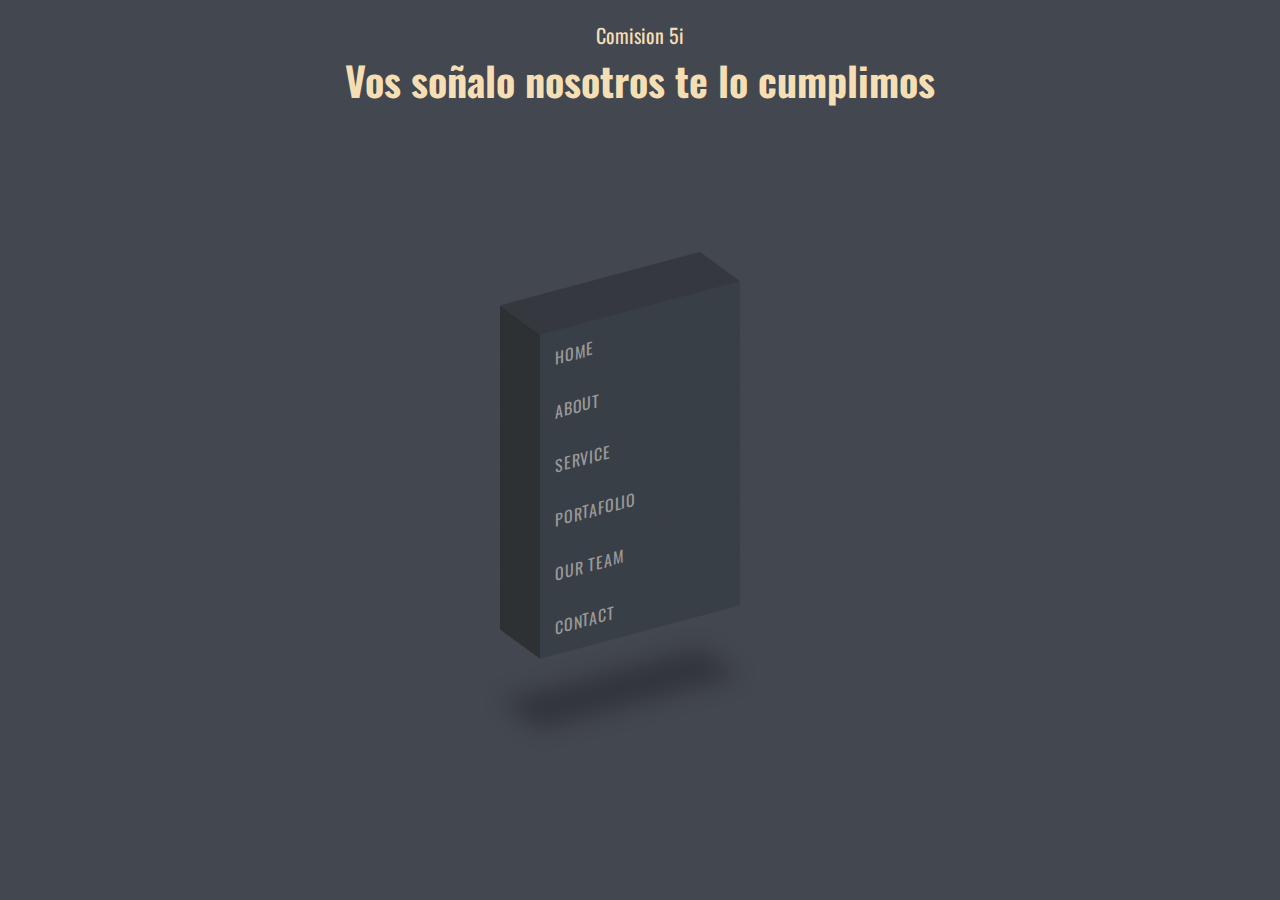
<file: blogResponsi/index.html>
<!DOCTYPE html>
<html lang="en">
<head>
  <meta charset="UTF-8">
  <meta http-equiv="X-UA-Compatible" content="IE=Edge">
  <meta name="viewport" content="width=device-width, initial-scale=1">

  <title>HTML</title>
  
  <!-- HTML -->
  

  <!-- Custom Styles -->
  <link rel="stylesheet" href="style.css">
</head>
<body>
  <div class="header">
  <header>
    Comision 5i
  </header>
    <h1>Vos soñalo nosotros te lo cumplimos
    </h1>
  </div>
  <main>
  <ul>
    <li style="--i:6;"><a href="/homenaje.html">Home</a></li>
    <li style="--i:5;"><a href="#">About</a></li>
    <li style="--i:4;"><a href="#">Service</a></li>
    <li style="--i:3;"><a href="#">Portafolio</a></li>
    <li style="--i:2;"><a href="#">Our Team</a></li>
    <li style="--i:1;"><a href="#">Contact</a></li>
    </ul>
  </main>
</body>
</html>
</file>
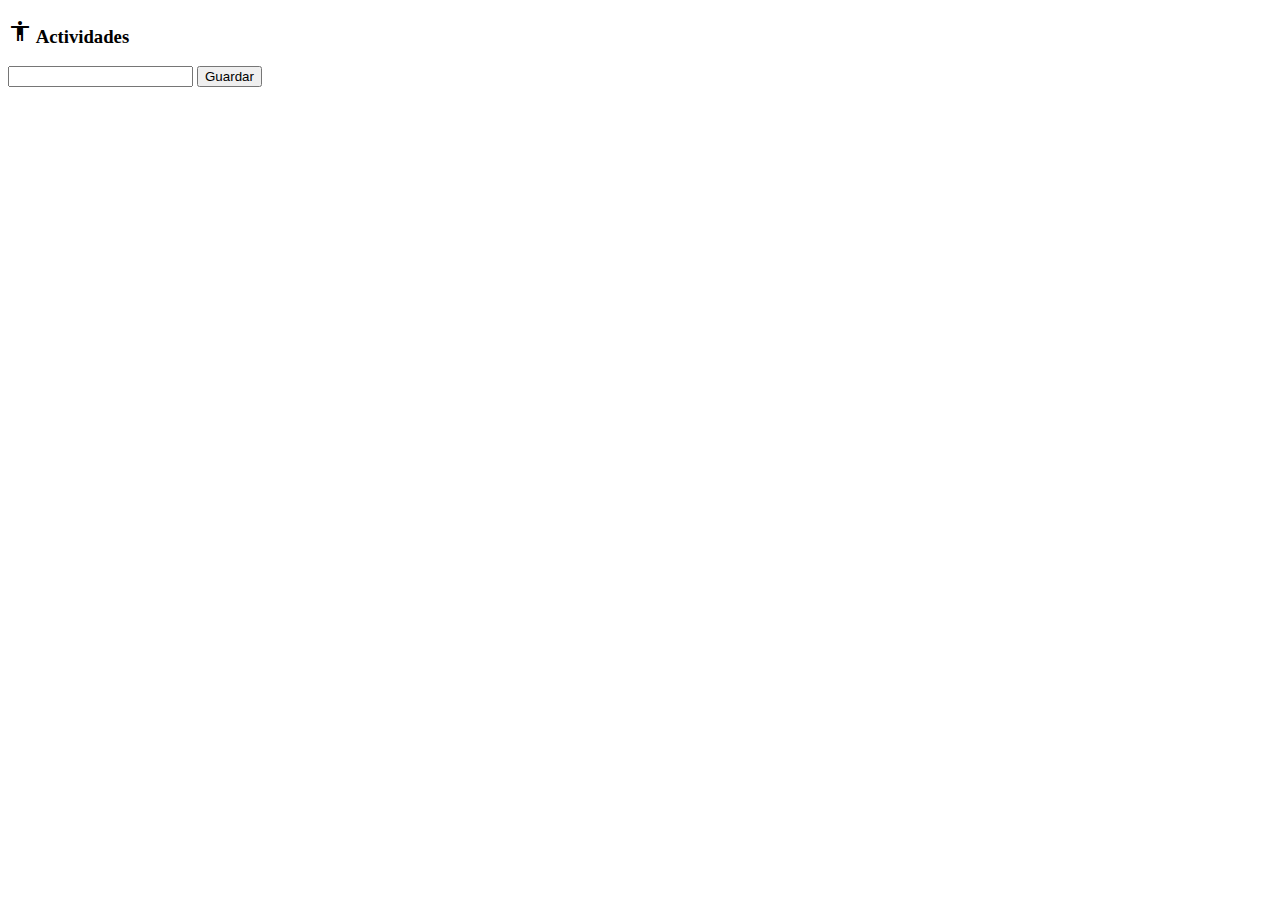
<file: ClubDeActividades/index.html>
<!doctype html>
<html lang="en">

<head>
  <!-- Required meta tags -->
  <meta charset="utf-8">
  <meta name="viewport" content="width=device-width, initial-scale=1, shrink-to-fit=no">

  <link href="https://fonts.googleapis.com/icon?family=Material+Icons" rel="stylesheet">

  <!-- Bootstrap CSS -->
  <link rel="stylesheet" href="https://stackpath.bootstrapcdn.com/bootstrap/4.1.3/css/bootstrap.min.css" integrity="sha384-MCw98/SFnGE8fJT3GXwEOngsV7Zt27NXFoaoApmYm81iuXoPkFOJwJ8ERdknLPMO"
    crossorigin="anonymous">

  <title>Crud Actividades</title>
</head>

<body>
  <div class="container mt-5">

    <h3>
      <i class="material-icons">
        accessibility
      </i>
      Actividades
    </h3>

    <form id="formulario">
      <input type="text" id="actividad" class="form-control my-3">
      <button type="submit" class="btn btn-primary">Guardar</button>
    </form>

    <div id="listaActividades" class="mt-4">


      


    </div>



  </div>

  <!-- Optional JavaScript -->
  <!-- jQuery first, then Popper.js, then Bootstrap JS -->
  <script src="https://code.jquery.com/jquery-3.3.1.slim.min.js" integrity="sha384-q8i/X+965DzO0rT7abK41JStQIAqVgRVzpbzo5smXKp4YfRvH+8abtTE1Pi6jizo"
    crossorigin="anonymous"></script>
  <script src="https://cdnjs.cloudflare.com/ajax/libs/popper.js/1.14.3/umd/popper.min.js" integrity="sha384-ZMP7rVo3mIykV+2+9J3UJ46jBk0WLaUAdn689aCwoqbBJiSnjAK/l8WvCWPIPm49"
    crossorigin="anonymous"></script>
  <script src="https://stackpath.bootstrapcdn.com/bootstrap/4.1.3/js/bootstrap.min.js" integrity="sha384-ChfqqxuZUCnJSK3+MXmPNIyE6ZbWh2IMqE241rYiqJxyMiZ6OW/JmZQ5stwEULTy"
    crossorigin="anonymous"></script>

  <script src="logica.js"></script>
</body>

</html>
</file>
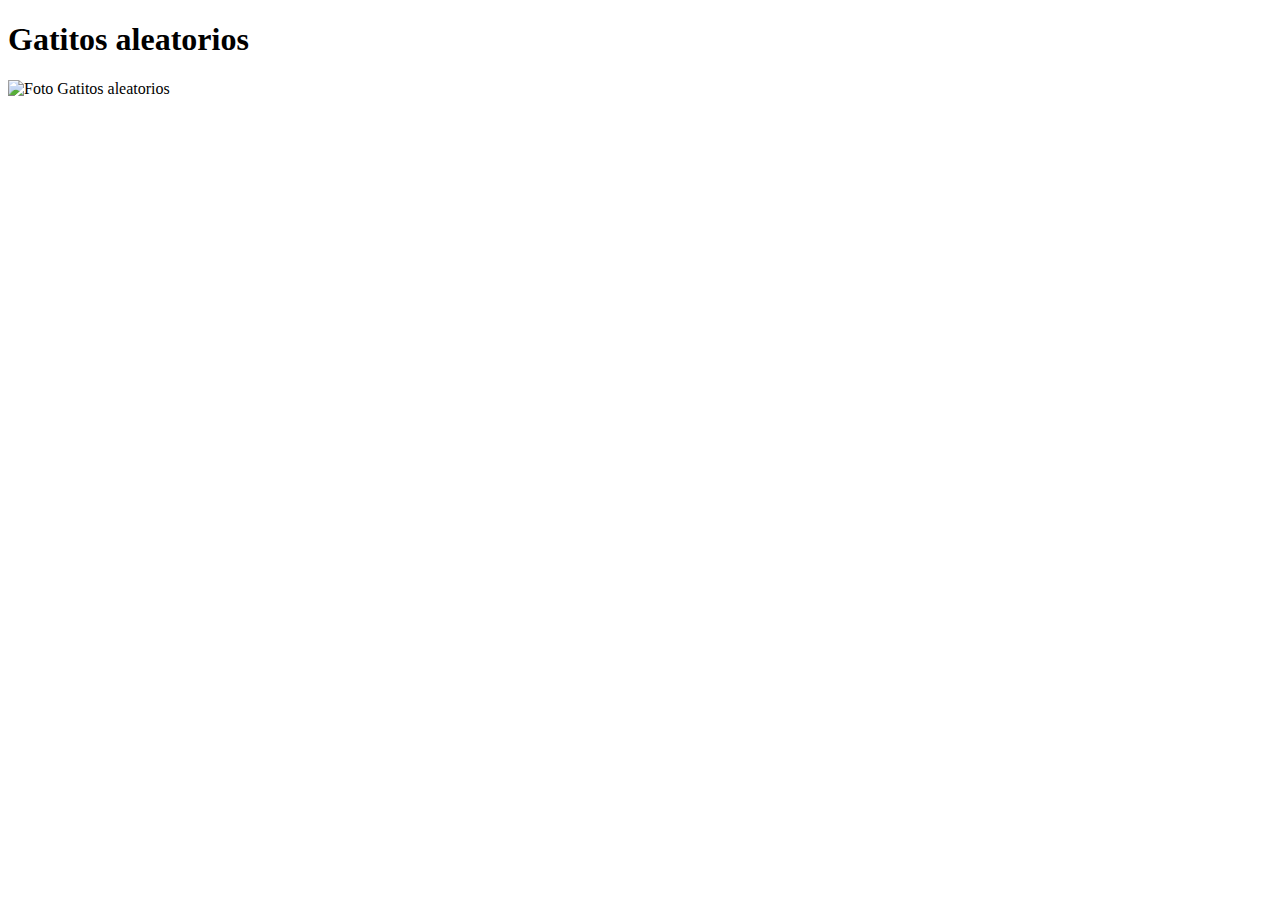
<file: ConsumiendoApisRest/index.html>
<!DOCTYPE html>
<html lang="en">
<head>
    <meta charset="UTF-8">
    <meta http-equiv="X-UA-Compatible" content="IE=edge">
    <meta name="viewport" content="width=device-width, initial-scale=1.0">
    <title>Gatitos aleatorios</title>
</head>
<body>
    <h1>Gatitos aleatorios</h1>

    <img alt="Foto Gatitos aleatorios">
    <script src="main.js"></script>
</body>
</html>
</file>
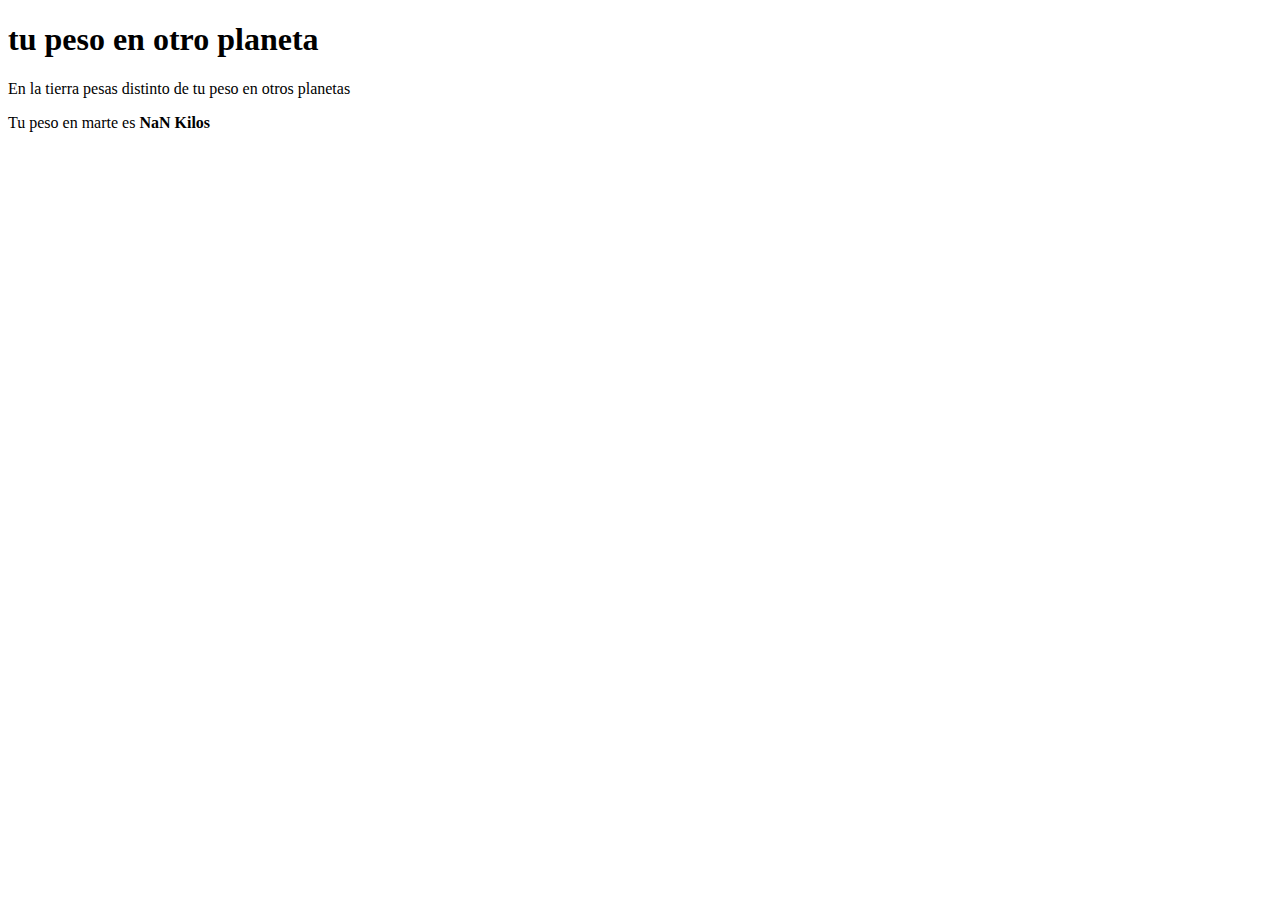
<file: gravedadEnLaTierra/index.html>
<!DOCTYPE html>
<html lang="en">
<head>
    <meta charset="UTF-8">
    <meta http-equiv="X-UA-Compatible" content="IE=edge">
    <meta name="viewport" content="width=device-width, initial-scale=1.0">
    <title>tu peso en un lugar donde pesas menos</title>
</head>
<body>
    <h1>tu peso en otro planeta</h1>
    <p>En la tierra pesas distinto de tu peso en otros planetas</p>
    <script>
        let usuario = prompt('Cual es tu peso?');
        let peso = parseInt(usuario);
        let gTierra = 9.8;
        let gMarte = 3.7;
        let gJupiter = 24.8;
        let pesoFinal;
        pesoFinal = peso * gMarte / gTierra;
        pesoFinal = parseInt(pesoFinal)
        document.write("Tu peso en marte es <strong>" + pesoFinal + " Kilos </strong>");


    </script>
</body>
</html>
</file>
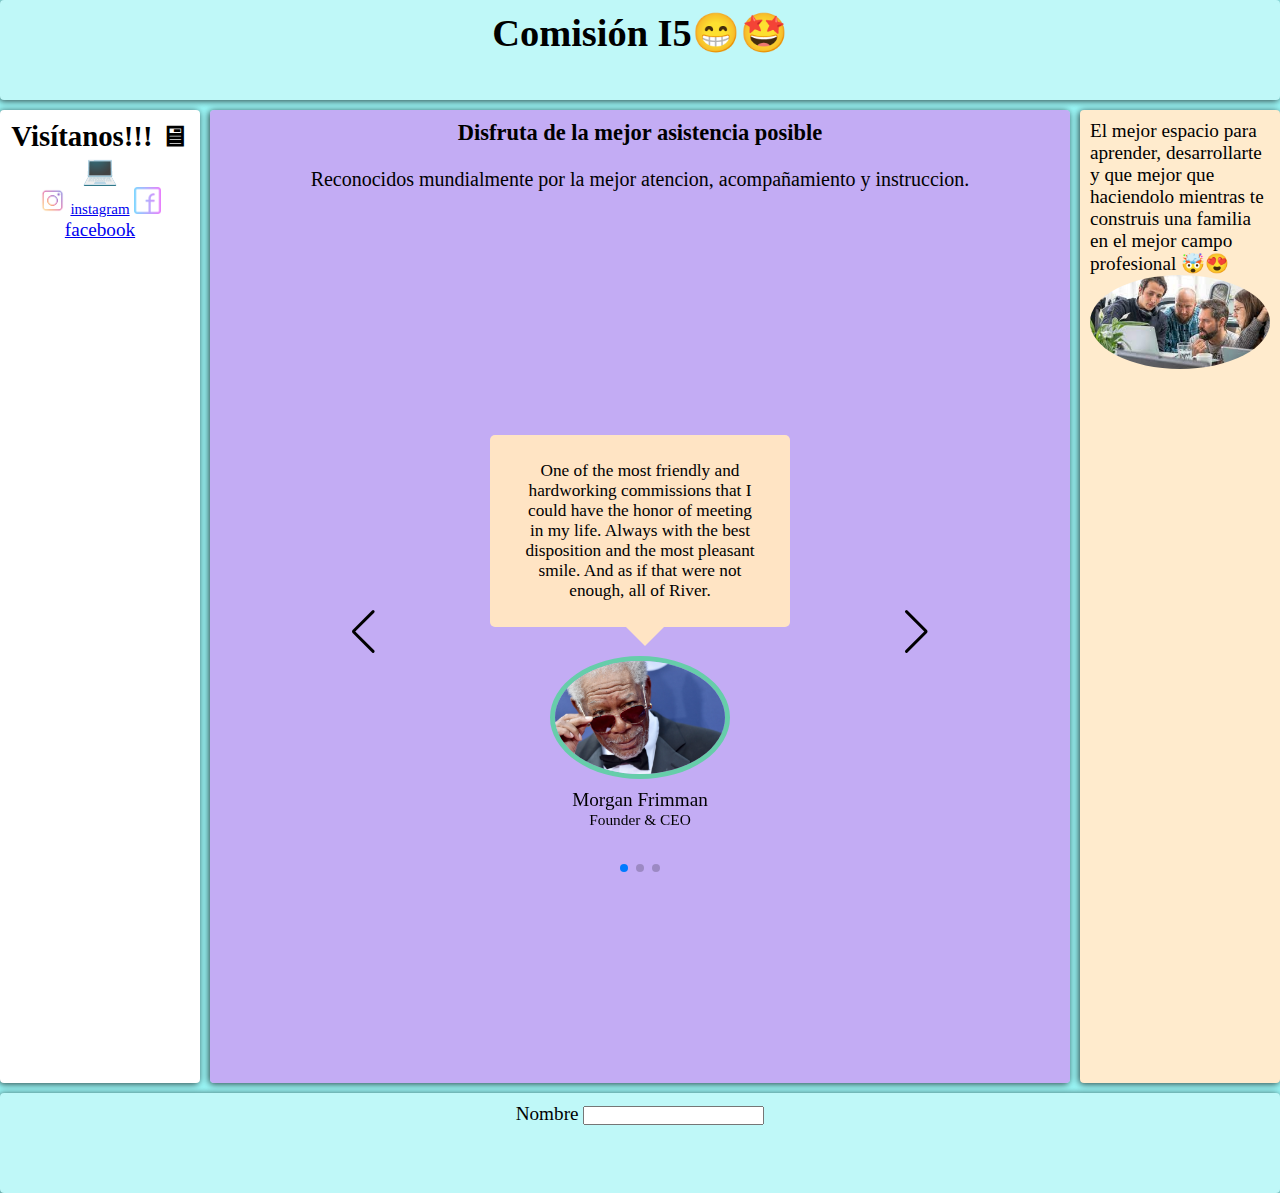
<file: BlogC5i.github.io/Blog1/index.html>
<!DOCTYPE html>
<html lang="en">
<head>
    <meta charset="UTF-8">
    <meta http-equiv="X-UA-Compatible" content="IE=edge">
    <meta name="viewport" content="width= , initial-scale=1.0">
    <title>Document</title><!--slspa-->
    <link 
    rel="stylesheet"
    href="https://unpkg.com/swiper@8/swiper-bundle.min.css"
    />
    <link rel="stylesheet" href="./grid.css">
</head>
<body class="grid-container">
    <header class="header">
        <h1><strong>Comisión I5</strong>😁🤩</h1>
    </header>
    <nav class="nav">
        <h2 class="red">Visítanos!!! 🖥💻</h2>
        <img src="/Blog1/images.jpg" class="imagen1">
        <a href="https://www.instagram.com" class="nav1">instagram</a>
        <img src="/Blog1/faceboo.jpg" class="imagen2">
        <a href="https://www.facebook.com" class="nav2">facebook</a>
    </nav>
    <aside class="aside">
        <p>El mejor espacio para aprender, desarrollarte y que mejor que haciendolo mientras te construis una familia en el mejor campo profesional 🤯😍</p>
        <div>
            <img src="/Blog1/imgBlog.jpg" id="ball">
        </div>
    </aside>
    <main class="article">
        <section>
            <article>
                <h3><strong>Disfruta de la mejor asistencia posible</strong></h3>
                <br>
                <p class="textart">Reconocidos mundialmente por la mejor atencion, acompañamiento y instruccion.</p>
            </article>
            <div class="container">
                <div>
                <h4></h4>
                <p></p>

                <!-- Slider main container -->
<div class="swiper">
    <!-- Additional required wrapper -->
    <div class="swiper-wrapper">
    <!-- Slides 1 -->
    <div class="swiper-slide">
        <div class="flex">
            <div class="comments">
                One of the most friendly and hardworking commissions that I could have the honor of meeting in my life.
                Always with the best disposition and the most pleasant smile. And as if that were not enough, all of River.
            </div>
            <div class="profile">
                <img src="/Blog1/morgan.jpg">
                <a href="#">Morgan Frimman</a>
                <span>Founder & CEO</span>
            </div>
        </div>
    </div>
    <!--segundo swilider-->
    <div class="swiper-slide">
        <div class="flex">
            <div class="comments">
                They left me with one of the most pleasant experiences of my life. I will always remember how they made me smile in the most iconic moments of my life.
Today I work in the USA but my heart will always be with the 5i commission.
            </div>
            <div class="profile">
                <img src="/Blog1/jobs_steve.jpg">
                <a href="#">Steve Jobs</a>
                <span>Apple Founder</span>
            </div>
        </div>
    </div>
    <!--tercer slides-->
    <div class="swiper-slide">
        <div class="flex">
            <div class="comments">
                Hardworking, Nice, Empathetic, Intelligent.
The adjectives that may come to mind when I think of my work experience with the 5i commission
            </div>
            <div class="profile">
                <img src="/Blog1/bill gate.jpg">
                <a href="#">Bill Gate</a>
                <span>Founder of Microsoft</span>
            </div>
        </div>
    </div>
    ...
    </div>
    <!-- If we need pagination -->
    <div class="swiper-pagination"></div>

    <!-- If we need navigation buttons -->
    <div class="swiper-button-prev"></div>
    <div class="swiper-button-next"></div>

</div>

            </div>
            </div>
            <article>

            </article>
        </section>

    </main>
    <footer class="footer">
        <form>
            <label>Nombre</label>
            <input type="text">
        </form>

    </footer>
    <script src="https://unpkg.com/swiper@8/swiper-bundle.min.js"></script>
    <script src="./main.js"></script>
</body>
</html>
</file>
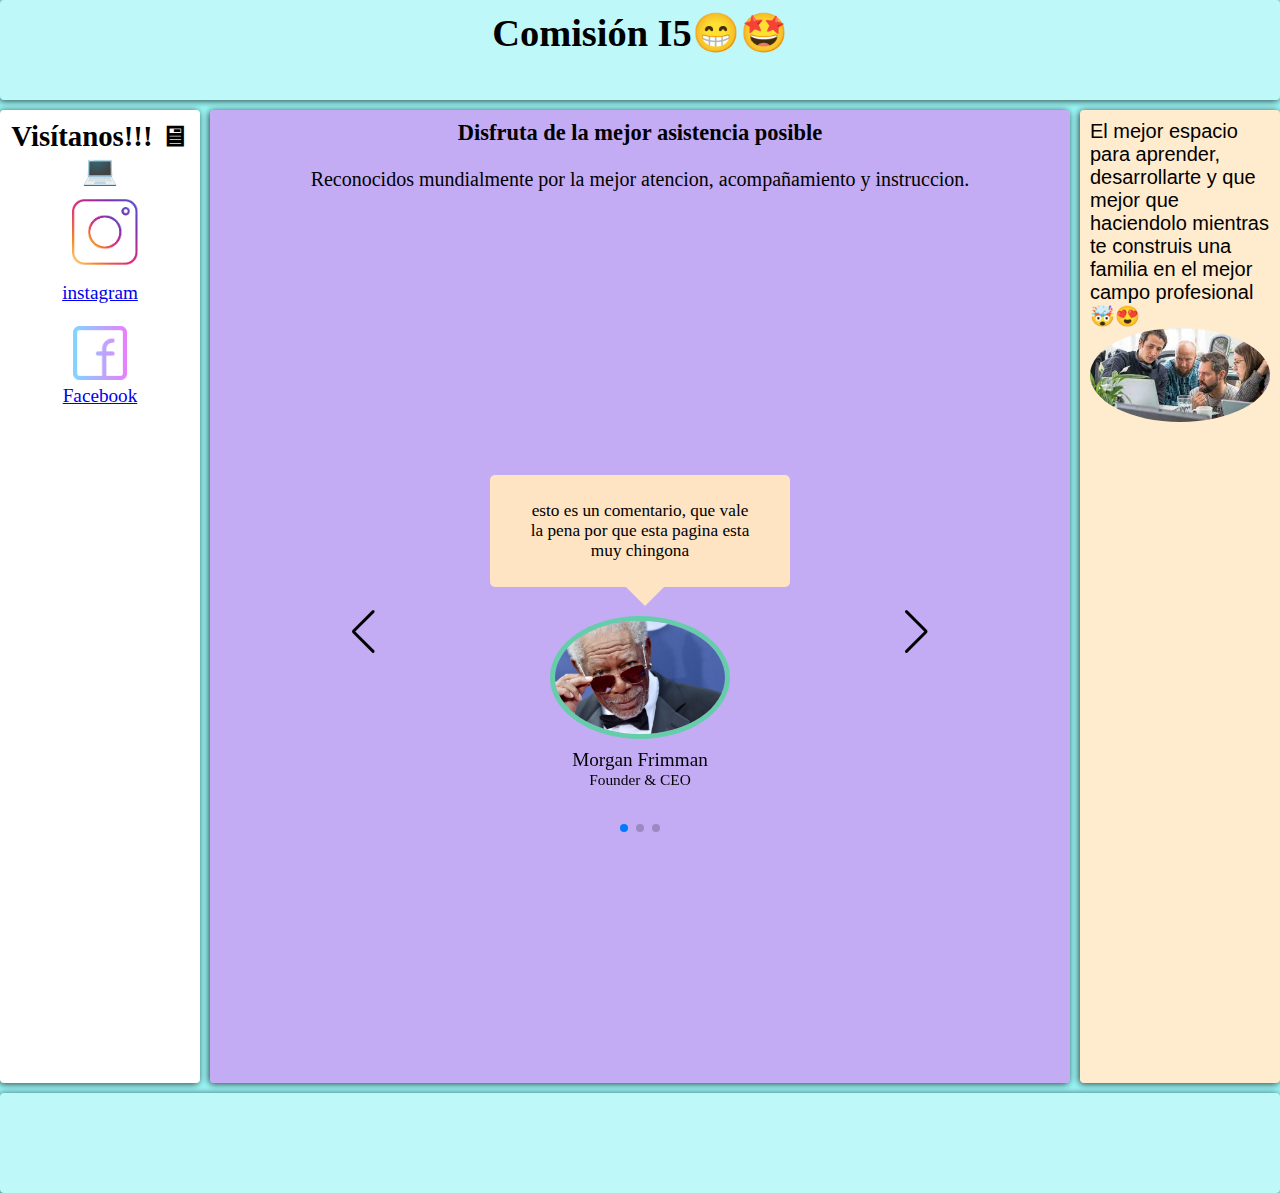
<file: Blog_Prueba/nuevoBlog.html>
<!DOCTYPE html>
<html lang="en">
<head>
    <meta charset="UTF-8">
    <meta http-equiv="X-UA-Compatible" content="IE=edge">
    <meta name="viewport" content="width= , initial-scale=1.0">
    <title>Document</title>
    <link 
    rel="stylesheet"
    href="https://unpkg.com/swiper@8/swiper-bundle.min.css"
    />
    <link rel="stylesheet" href="./grid.css">
</head>
<body class="grid-container">
    <header class="header">
        <h1><strong>Comisión I5</strong>😁🤩</h1>
    </header>
    <nav class="nav">
        <h2>Visítanos!!! 🖥💻</h2>
        <img src="/imagenes/images.jpg" alt="" class="imagen1">
        <a href="https://www.instagram.com" class="nav1">instagram</a>
        <br><br>
        <img src="/imagenes/faceboo.jpg" alt="" width="30%" height="auto">
        <br>
        <a href="https://www.facebook.com">Facebook</a>
    </nav>
    <aside class="aside">
        <p>El mejor espacio para aprender, desarrollarte y que mejor que haciendolo mientras te construis una familia en el mejor campo profesional 🤯😍</p>
        <div>
            <img src="/imagenes/imgBlog.jpg" width="100%" height="auto" alt="imagen profesional" id="ball">
        </div>
    </aside><!--sdads-->
    <main class="article">
        <section>
            <article>
                <h3><strong>Disfruta de la mejor asistencia posible</strong></h3>
                <br>
                <p class="textart">Reconocidos mundialmente por la mejor atencion, acompañamiento y instruccion.</p>
            </article>
            <div class="container">
                <div>
                <h4></h4>
                <p></p>

                <!-- Slider main container ssda-->
<div class="swiper">
    <!-- Additional required wrapper -->
    <div class="swiper-wrapper">
    <!-- Slides -->
    <div class="swiper-slide">
        <div class="flex">
            <div class="comments">
                esto es un comentario, que vale la pena por que esta pagina esta muy chingona
            </div>
            <div class="profile">
                <img src="/imagenes/morgan.jpg">
                <a href="#">Morgan Frimman</a>
                <span>Founder & CEO</span>
            </div>
        </div>
    </div>
    <div class="swiper-slide">
        <div class="flex">
            <div class="comments">
                Este es el segundo comentario, el primero salio perfecto
            </div>
            <div class="profile">
                <img src="/imagenes/jobs_steve.jpg">
                <a href="#">Steve Jobs</a>
                <span>Founder & CEO</span>
            </div>
        </div>
    </div>
    <div class="swiper-slide">
        <div class="flex">
            <div class="comments">
                esto es un comentario, que vale la pena por que esta pagina esta muy chingona
            </div>
            <div class="profile">
                <img src="/imagenes/bill gate.jpg">
                <a href="#">Bill Gate</a>
                <span>Founder of Microsoft</span>
            </div>
        </div>
    </div>
    ...
    </div>
    <!-- If we need pagination -->
    <div class="swiper-pagination"></div>

    <!-- If we need navigation buttons -->
    <div class="swiper-button-prev"></div>
    <div class="swiper-button-next"></div>

</div>

            </div>
            </div>
            <article>

            </article>
        </section>

    </main>
    <footer class="footer">

    </footer>
    <script src="https://unpkg.com/swiper@8/swiper-bundle.min.js"></script>
    <script src="./main.js"></script>
</body>
</html>
</file>
<file: blogResponsi/style.css>
@import url('https://fonts.googleapis.com/css?family=Oswald:400,700'); 
 * 
 { 
 margin:0; 
 padding:0; 
 box-sizing:border-box; 
 font-family:'Oswald',sans-serif; 
 } 
 body{
   background: #434750
 }
 .header, .h1{
   vertical-align: text-top;
   text-align: center;
   margin-top: 1em;
   font-size: 20px;
   color: wheat;
 }
 
 main { 
  display: flex;
  align-items: center;
  min-height: 80vh;
  justify-content: center;
  background:#434750; 
 } 
 
 ul { 
 position:relative; 
 transform:skewY(-15deg); 
 } 
 
 ul li 
 { 
 position:relative; 
 list-style:none; 
 width:200px; 
 background:#393f46; 
 padding:15px; 
 z-index:var(--i); 
 transition:0.5s; 
 } 
 ul li:hover 
 { 
 background:#33a3ee; 
 transform:translateX(-50px); 
  
 } 
 ul li::before 
 { 
 content:''; 
 position:absolute; 
 top:0; 
 left:-40px; 
 width:40px; 
 height:100%; 
 background:#2e3133; 
 transform-origin:right; 
 transform:skewY(45deg); 
 } 
 ul li:hover::before 
 { 
 background:#1f5378; 
 } 
 ul li::after 
 { 
 content:''; 
 position:absolute; 
 top:-40px; 
 left:0; 
 width:100%; 
 height:40px; 
 background:#35383e; 
 transform-origin:bottom; 
 transform:skewX(45deg); 
 transition:0.5s; 
 } 
 ul li:hover::after 
 { 
 background:#2982b9; 
 } 
  
 ul li a
 { 
 text-decoration:none; 
 color:#999; 
 display:block; 
 text-transform:uppercase; 
 letter-spacing:0.05em; 
 transition:0.5s; 
 } 
 ul li:hover a{ 
 color:#fff; 
 } 
 ul li:last-child::after 
 { 
 box-shadow:-125px 125px 20px rgb(0,0,0,0.25); 
 }
</file>
<file: BlogC5i.github.io/Blog1/grid.css>
* {
    box-sizing: border-box;
    margin: 0;
    padding: 0;
}
html {
    height: 100%;
}
body {
    font-family: Cambria, Cochin, Georgia, Times, 'Times New Roman', serif;
    font-size: 1.2rem;
    min-height: 100%;
    background-color: rgb(155, 248, 248);
}
.grid-container > * {
    box-shadow: -1px 1px 7px 0px rgb(0, 0, 0, 0.75);
    border-radius: 4px;
    padding: 10px;
    text-align: center;
}
.header {
    grid-area: header;
    background-color: rgb(191, 248, 248);
}
.nav {
    grid-area: nav;
    background-color:white;
    text-align: center;
    
}
.aside {
    grid-area: aside;
    background-color: blanchedalmond;
    text-align: left;
    
}
.article {
    grid-area: article;
    background-color: rgba(202, 159, 243, 0.858);
}
.footer {
    grid-area: footer;
    background-color: rgba(191, 248, 248);
}
@media (min-width: 320px) {
/*Aqui procedemos a desarrollar las mediciones para cada uno de nuestras etiquetas de la estructura.*/
.grid-container {
    display: grid;
    gap: 10px;
    grid-template:
    'header'  100px
    'nav'     100px
    'article' auto
    'aside'   150px
    'footer'  100px;
}
.re{
    margin: auto;
    text-align: left;
    
}
.nav1{
    font-size: 15px;
    margin-bottom: auto;
}

.imagen1,.imagen2 {
    width: 5px;
    height: auto;
    margin: auto;
    align-items: center;
    align-content: center;
}


#ball {
    position: relative;
    border-radius: 50%;
    background: linear-gradient(
        35deg,
        );
        animation-name: bounce;
animation-duration: 4s;
animation-iteration-count: 3;
width:20%;
height:20%;
}

    @keyframes bounce{
        0% {
        top: 0px;
        }
        50% {
        top: 10px;
        width: 100px;
        height: 20px;
        }
        80% {
        top: 0px;
        }
    }
    .container {
        height: 98vh;
    display: flex;
    flex-direction: column;
    justify-content: center;
    align-items: center;
}

.swiper .swiper-slide .flex {
    margin: 3em 0;
    display: flex;
    flex-direction: column;
    align-items: center;
}
.swiper .swiper-slide .comments {
    background-color: bisque;
    padding:1.5em 1em;
    width: 50%;
    border-radius: 5px;
    font-size:.9em;
    position: relative;
}
.swiper .swiper-slide .comments::after{
    content:'';
    position: absolute;
    bottom: -19px;
    left: 45%;
    width: 0;
    height: 0;
    border-left: 20px solid transparent;
    border-right: 20px solid transparent;
    border-top: 20px solid bisque;
    z-index: -99;
}
.swiper .profile {
    display: flex;
    flex-direction: column;
    align-items: center;
    margin-top: 1em;
    
}
.swiper .profile img{
    width: 30%;
    border-radius: 50%;
    border: 5px solid mediumaquamarine;
    margin: 10px 0;
}
.swiper .profile >a {
    text-decoration: none;
    color:black;
}
.swiper .profile >span{
    color: black;
    font-size: .8em;
}
.swiper .swiper-button-prev, .swiper-button-next{
    color: var(--color-text);
}

.board{
    width: auto;
    

}
.swiper {
    width: 320px;
}
}
@media (min-width: 900px) {
    .grid-container {
        grid-template: 
        'header header header'  100px
        'nav  article   aside'  auto
        'footer footer  footer' 100px /
        200px   auto    200px;
    }
    
    #ball {
        position: relative;
        border-radius: 50%;
        background: linear-gradient(
            35deg,
            );
            animation-name: bounce;
    animation-duration: 4s;
    animation-iteration-count: 3;
    width:100%;
    height:auto;
}

@keyframes bounce{
    0% {
    top: 0px;
    }
    50% {
    top: 120px;
    width: 130px;
    height: 75px;
    }
    80% {
    top: 0px;
    }
}
.imagen1,.imagen2 {
    width: 15%;
    height: auto;
    align-items: center;
}
.textart {
    font-size: 20px;
}
.container {
    height: 98vh;
    display: flex;
    flex-direction: column;
    justify-content: center;
    align-items: center;
}
.board {
    max-width:987px;
    width: 100%;
    background-color: antiquewhite;
    text-align: center;
    border-radius: 8px;
    padding: 4em 0;
}

.swiper {
    width: 600px;
    height: auto;
}

.swiper .swiper-slide .flex {
    margin: 3em 0;
    display: flex;
    flex-direction: column;
    align-items: center;
}
.swiper .swiper-slide .comments {
    background-color: bisque;
    padding:1.5em 2em;
    width: 50%;
    border-radius: 5px;
    font-size:.9em;
    position: relative;
}
.swiper .swiper-slide .comments::after{
    content:'';
    position: absolute;
    bottom: -19px;
    left: 45%;
    width: 0;
    height: 0;
    border-left: 20px solid transparent;
    border-right: 20px solid transparent;
    border-top: 20px solid bisque;
    z-index: -99;
}
.swiper .profile {
    display: flex;
    flex-direction: column;
    align-items: center;
    margin-top: 1em;

}
.swiper .profile img{
    width: 30%;
    border-radius: 50%;
    border: 5px solid mediumaquamarine;
    margin: 10px 0;
}
.swiper .profile >a {
    text-decoration: none;
    color:black;
}
.swiper .profile >span{
    color: black;
    font-size: .8em;
}
.swiper .swiper-button-prev, .swiper-button-next{
    color: var(--color-text);
}
}
</file>
<file: Blog_Prueba/grid.css>
* {
    box-sizing: border-box;
    margin: 0;
    padding: 0;
}
html {
    height: 100%;
}
body {
    font-family: Cambria, Cochin, Georgia, Times, 'Times New Roman', serif;
    font-size: 1.2rem;
    min-height: 100%;
    background-color: rgb(155, 248, 248);
}
.grid-container > * {
    box-shadow: -1px 1px 7px 0px rgb(0, 0, 0, 0.75);
    border-radius: 4px;
    padding: 10px;
    text-align: center;
}
.header {
    grid-area: header;
    background-color: rgb(191, 248, 248);
}
.nav {
    grid-area: nav;
    background-color:white;
    text-align: center;
}
.aside {
    grid-area: aside;
    background-color: blanchedalmond;
    text-align: left;
    font-family: 'Franklin Gothic Medium', 'Arial Narrow', Arial, sans-serif;
    font-size: 20px;
}
.article {
    grid-area: article;
    background-color: rgba(202, 159, 243, 0.858);
}
.footer {
    grid-area: footer;
    background-color: rgba(191, 248, 248);
}
/*Aqui procedemos a desarrollar las mediciones para cada uno de nuestras etiquetas de la estructura.*/
.grid-container {
    display: grid;
    gap: 10px;
    grid-template:
    'header'  100px
    'nav'     50px
    'article' auto
    'aside'   100px
    'footer'  100px;
}
@media (min-width: 600px) {
    .grid-container {
    grid-template: 
    'header header' 100px
    'nav    nav'    50px
    'aside  article' auto
    'footer footer' 100px /
    200px   auto;
}
}
@media (min-width: 900px) {
    .grid-container {
        grid-template: 
        'header header header'  100px
        'nav  article   aside'  auto
        'footer footer  footer' 100px /
        200px   auto    200px;
}
}
#ball {
    position: relative;
    border-radius: 50%;
    background: linear-gradient(
    35deg,
    );
    animation-name: bounce;
    animation-duration: 4s;
    animation-iteration-count: 3;
}

@keyframes bounce{
    0% {
    top: 0px;
    }
    50% {
    top: 120px;
    width: 130px;
    height: 75px;
    }
    80% {
    top: 0px;
    }
}
.imagen1 {
    width: 50%;
    height: auto;
    margin-left: 10px;
}
.textart {
    font-size: 20px;
}
.container {
    height: 98vh;
    display: flex;
    flex-direction: column;
    justify-content: center;
    align-items: center;
}
.board {
    max-width:987px;
    width: 100%;
    background-color: antiquewhite;
    text-align: center;
    border-radius: 8px;
    padding: 4em 0;
}

.swiper {
    width: 600px;
    height: auto;
}

.swiper .swiper-slide .flex {
    margin: 3em 0;
    display: flex;
    flex-direction: column;
    align-items: center;
}
.swiper .swiper-slide .comments {
    background-color: bisque;
    padding:1.5em 2em;
    width: 50%;
    border-radius: 5px;
    font-size:.9em;
    position: relative;
}
.swiper .swiper-slide .comments::after{
    content:'';
    position: absolute;
    bottom: -19px;
    left: 45%;
    width: 0;
    height: 0;
    border-left: 20px solid transparent;
    border-right: 20px solid transparent;
    border-top: 20px solid bisque;
    z-index: -99;
}
.swiper .profile {
    display: flex;
    flex-direction: column;
    align-items: center;
    margin-top: 1em;

}
.swiper .profile img{
    width: 30%;
    border-radius: 50%;
    border: 5px solid mediumaquamarine;
    margin: 10px 0;
}
.swiper .profile >a {
    text-decoration: none;
    color:black;
}
.swiper .profile >span{
    color: black;
    font-size: .8em;
}
.swiper .swiper-button-prev, .swiper-button-next{
    color: var(--color-text);
}
</file>
